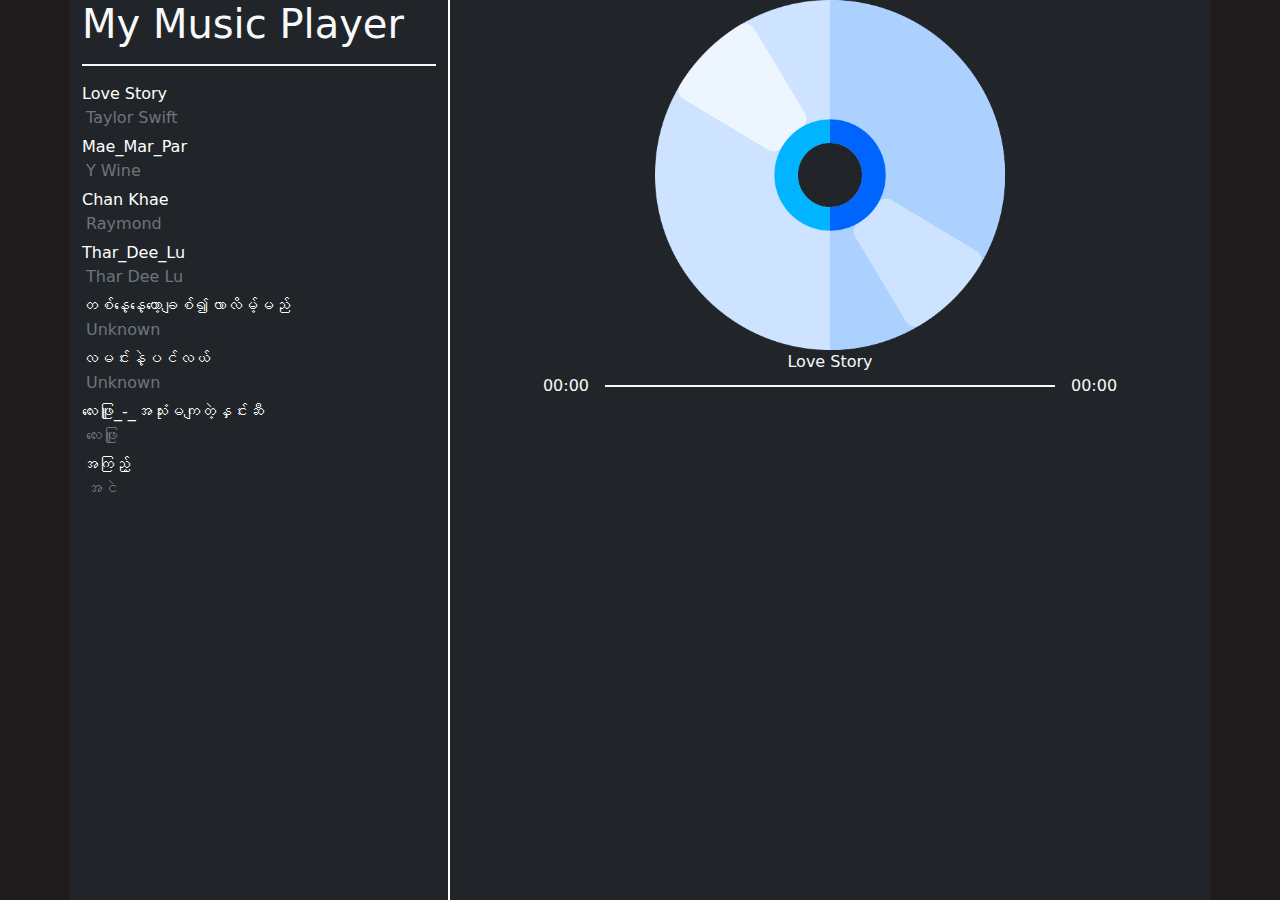
<file: Player/index.html>
<!DOCTYPE html>
<html lang="en">
  <head>
    <meta charset="UTF-8" />
    <meta http-equiv="X-UA-Compatible" content="IE=edge" />
    <meta name="viewport" content="width=device-width, initial-scale=1.0" />
    <title>Document</title>
    <link rel="stylesheet" href="bootstrap-5.0.2-dist/css/bootstrap.min.css" />
    <link rel="stylesheet" href="style.css" />
    <link
      rel="stylesheet"
      href="https://cdnjs.cloudflare.com/ajax/libs/font-awesome/6.2.1/css/all.min.css"
      integrity="sha512-MV7K8+y+gLIBoVD59lQIYicR65iaqukzvf/nwasF0nqhPay5w/9lJmVM2hMDcnK1OnMGCdVK+iQrJ7lzPJQd1w=="
      crossorigin="anonymous"
      referrerpolicy="no-referrer"
    />
  </head>

  <body style="background-color: #1e1c1c">
    <div class="container">
      <div class="row">
        <div
          class="col-4 bg-dark"
          style="height: 100vh; border-right: 2px solid #fff"
        >
          <div class="display-6 text-light">My Music Player</div>
          <div
            class="bg-light mt-3 mb-3"
            style="height: 2px; width: 100%"
          ></div>
          <div id="music"></div>
        </div>
        <div class="col-8 bg-dark" style="height: 100vh">
          <div class="d-flex justify-content-center">
            <img src="1687561.png" style="height: 350px" />
          </div>
          <div id="title" class="text-light text-center">gg</div>
          <div class="d-flex justify-content-center">
            <div class="d-flex align-items-center">
              <div class="text-light" id="current-timer">00:00</div>
              <div class="bg-light me-3 ms-3" style="height: 2px; width: 450px">
                <div class="bg-danger" id="bar" style="height: 100%; width: 0px"></div>
              </div>
              <div class="text-light" id="total-timer">00:00</div>
            </div>
          </div>
          <div class="d-flex justify-content-evenly text-light" style="font-size: 25px;">
            <i class="fa-solid fa-backward" id="previous"></i>
            <i class="fa-solid fa-play" id="play"></i>
            <i class="fa-solid fa-pause d-none" id="pause"></i>
            <i class="fa-solid fa-forward" id="next"></i>
          </div>
        </div>
      </div>
    </div>
    <audio src="" id="audio"></audio>

    <script src="script.js"></script>
  </body>
</html>
</file>
<file: Player/style.css>
.ediCur{
    cursor: pointer;
}

.ediHv:hover{
    background-color: #2e2c2cc6;
}
</file>
